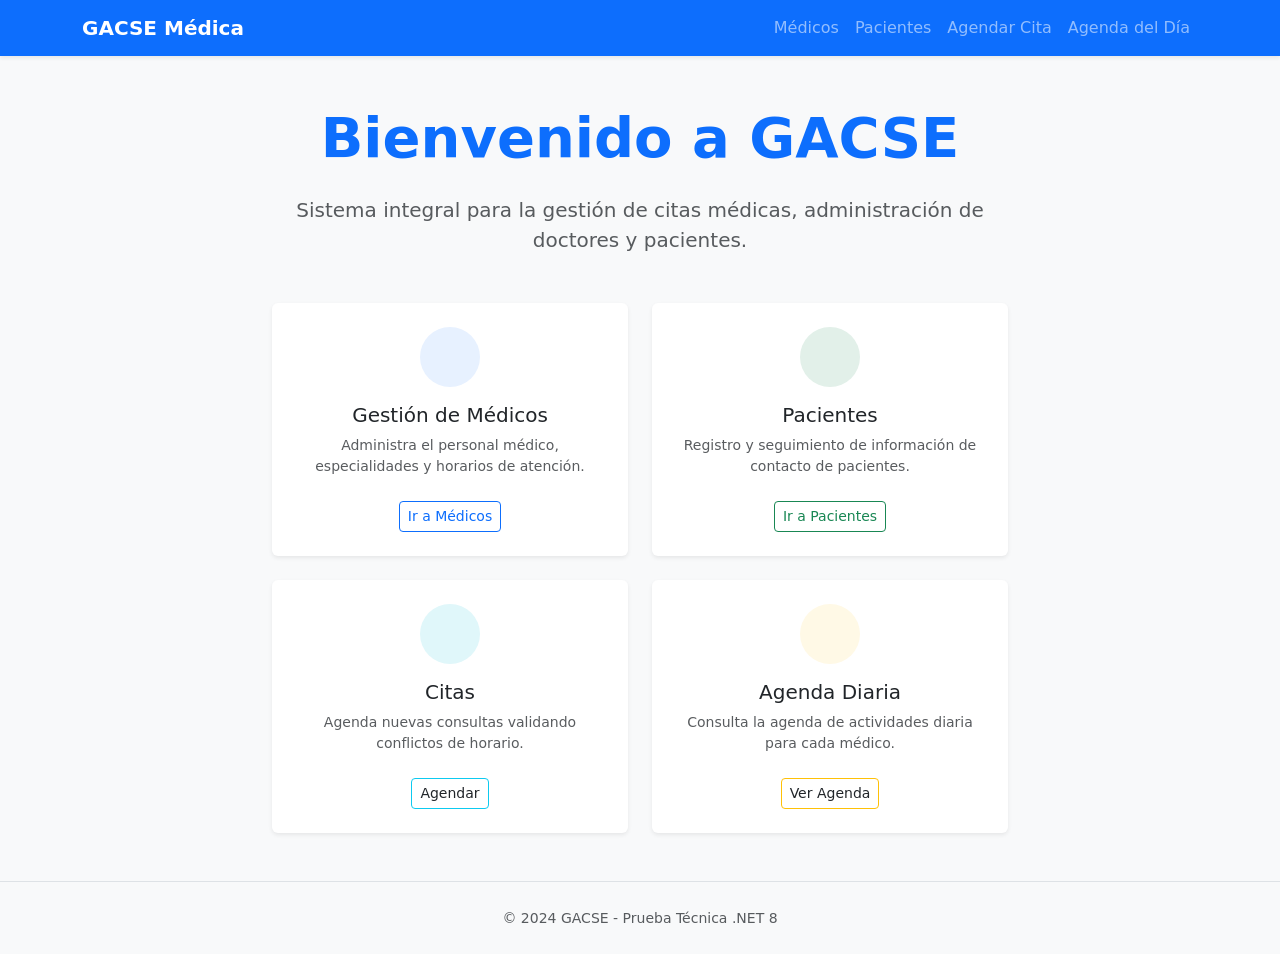
<file: GACSE FRONT END/index.html>
<!DOCTYPE html>
<html lang="es">
<head>
    <meta charset="UTF-8">
    <meta name="viewport" content="width=device-width, initial-scale=1.0">
    <title>GACSE - Mini Agenda Médica</title>
    <!-- Bootstrap 5 CSS -->
    <link href="https://cdn.jsdelivr.net/npm/bootstrap@5.0.2/dist/css/bootstrap.min.css" rel="stylesheet">
    <link rel="stylesheet" href="css/styles.css">
</head>
<body>
    <!-- Navbar -->
    <nav class="navbar navbar-expand-lg navbar-dark bg-primary shadow-sm">
        <div class="container">
            <a class="navbar-brand fw-bold" href="index.html">GACSE Médica</a>
            <button class="navbar-toggler" type="button" data-bs-toggle="collapse" data-bs-target="#navbarNav">
                <span class="navbar-toggler-icon"></span>
            </button>
            <div class="collapse navbar-collapse" id="navbarNav">
                <ul class="navbar-nav ms-auto">
                    <li class="nav-item">
                        <a class="nav-link" href="pages/medicos.html">Médicos</a>
                    </li>
                    <li class="nav-item">
                        <a class="nav-link" href="pages/pacientes.html">Pacientes</a>
                    </li>
                    <li class="nav-item">
                        <a class="nav-link" href="pages/citas.html">Agendar Cita</a>
                    </li>
                    <li class="nav-item">
                        <a class="nav-link" href="pages/agenda.html">Agenda del Día</a>
                    </li>
                </ul>
            </div>
        </div>
    </nav>

    <!-- Content -->
    <main class="container my-5">
        <div class="row justify-content-center">
            <div class="col-md-8 text-center">
                <h1 class="display-4 fw-bold text-primary mb-4">Bienvenido a GACSE</h1>
                <p class="lead text-muted mb-5">Sistema integral para la gestión de citas médicas, administración de doctores y pacientes.</p>
                
                <div class="row g-4">
                    <div class="col-md-6">
                        <div class="card h-100 border-0 shadow-sm hover-card">
                            <div class="card-body p-4">
                                <div class="icon-circle bg-primary-light text-primary mb-3 mx-auto">
                                    <i class="bi bi-person-badge"></i>
                                </div>
                                <h3 class="h5">Gestión de Médicos</h3>
                                <p class="small text-muted">Administra el personal médico, especialidades y horarios de atención.</p>
                                <a href="pages/medicos.html" class="btn btn-outline-primary btn-sm mt-2">Ir a Médicos</a>
                            </div>
                        </div>
                    </div>
                    <div class="col-md-6">
                        <div class="card h-100 border-0 shadow-sm hover-card">
                            <div class="card-body p-4">
                                <div class="icon-circle bg-success-light text-success mb-3 mx-auto">
                                    <i class="bi bi-people"></i>
                                </div>
                                <h3 class="h5">Pacientes</h3>
                                <p class="small text-muted">Registro y seguimiento de información de contacto de pacientes.</p>
                                <a href="pages/pacientes.html" class="btn btn-outline-success btn-sm mt-2">Ir a Pacientes</a>
                            </div>
                        </div>
                    </div>
                    <div class="col-md-6">
                        <div class="card h-100 border-0 shadow-sm hover-card">
                            <div class="card-body p-4">
                                <div class="icon-circle bg-info-light text-info mb-3 mx-auto">
                                    <i class="bi bi-calendar-check"></i>
                                </div>
                                <h3 class="h5">Citas</h3>
                                <p class="small text-muted">Agenda nuevas consultas validando conflictos de horario.</p>
                                <a href="pages/citas.html" class="btn btn-outline-info text-dark btn-sm mt-2">Agendar</a>
                            </div>
                        </div>
                    </div>
                    <div class="col-md-6">
                        <div class="card h-100 border-0 shadow-sm hover-card">
                            <div class="card-body p-4">
                                <div class="icon-circle bg-warning-light text-warning mb-3 mx-auto">
                                    <i class="bi bi-journal-text"></i>
                                </div>
                                <h3 class="h5">Agenda Diaria</h3>
                                <p class="small text-muted">Consulta la agenda de actividades diaria para cada médico.</p>
                                <a href="pages/agenda.html" class="btn btn-outline-warning text-dark btn-sm mt-2">Ver Agenda</a>
                            </div>
                        </div>
                    </div>
                </div>
            </div>
        </div>
    </main>

    <footer class="text-center text-muted py-4 border-top mt-auto">
        <div class="container">
            <small>&copy; 2024 GACSE - Prueba Técnica .NET 8</small>
        </div>
    </footer>

    <!-- Bootstrap 5 JS Bundle -->
    <script src="https://cdn.jsdelivr.net/npm/bootstrap@5.0.2/dist/js/bootstrap.bundle.min.js"></script>
</body>
</html>
</file>
<file: GACSE FRONT END/css/styles.css>
:root {
    --primary-color: #0d6efd;
    --success-color: #198754;
    --warning-color: #ffc107;
    --danger-color: #dc3545;
    --info-color: #0dcaf0;
}

body {
    background-color: #f8f9fa;
    min-height: 100vh;
    display: flex;
    flex-direction: column;
}

.hover-card {
    transition: transform 0.2s ease, box-shadow 0.2s ease;
}

.hover-card:hover {
    transform: translateY(-5px);
    box-shadow: 0 .5rem 1rem rgba(0,0,0,.15)!important;
}

.icon-circle {
    width: 60px;
    height: 60px;
    border-radius: 50%;
    display: flex;
    align-items: center;
    justify-content: center;
    font-size: 1.5rem;
}

.bg-primary-light { background-color: #e7f1ff; }
.bg-success-light { background-color: #e2f0e9; }
.bg-info-light { background-color: #e0f7fa; }
.bg-warning-light { background-color: #fff9e6; }

/* Table styles */
.table-container {
    background: white;
    padding: 20px;
    border-radius: 10px;
    box-shadow: 0 4px 6px rgba(0,0,0,0.05);
}

/* Form floating labels enhancement */
.form-floating > label {
    padding: 1rem 0.75rem;
}

/* Loading spinner overlay */
#loadingOverlay {
    position: fixed;
    top: 0;
    left: 0;
    width: 100%;
    height: 100%;
    background: rgba(255,255,255,0.7);
    display: flex;
    justify-content: center;
    align-items: center;
    z-index: 9999;
}

/* Notifications */
.toast-container {
    padding: 1rem;
}

/* Horizontal line labels */
.hr-text {
    line-height: 1em;
    position: relative;
    outline: 0;
    border: 0;
    color: black;
    text-align: center;
    height: 1.5em;
    opacity: .5;
}
.hr-text:before {
    content: '';
    background: linear-gradient(to right, transparent, #818078, transparent);
    position: absolute;
    left: 0;
    top: 50%;
    width: 100%;
    height: 1px;
}
.hr-text:after {
    content: attr(data-content);
    position: relative;
    display: inline-block;
    color: black;
    padding: 0 .5em;
    line-height: 1.5em;
    background-color: #fff;
}

/* Slot cards for citas */
.slot-available {
    background: linear-gradient(135deg, #198754, #20c997) !important;
    transition: transform 0.15s ease, box-shadow 0.15s ease;
}
.slot-available:hover {
    transform: translateY(-3px);
    box-shadow: 0 .5rem 1rem rgba(25, 135, 84, 0.35) !important;
}
.slot-occupied {
    background: linear-gradient(135deg, #dc3545, #e74c5e) !important;
    opacity: 0.85;
}
.day-card.active-day {
    border: 3px solid #0d6efd !important;
    box-shadow: 0 0 0 0.2rem rgba(13, 110, 253, 0.25) !important;
}

/* Uniform card sizing */
.slot-card .card-body {
    min-height: 110px;
    display: flex;
    flex-direction: column;
    align-items: center;
    justify-content: center;
}
.day-card .card-body {
    min-height: 100px;
    display: flex;
    flex-direction: column;
    align-items: center;
    justify-content: center;
}

/* Day cards row: equal columns in one line */
#diasCards {
    flex-wrap: nowrap !important;
}
#diasCards > .col {
    flex: 1 1 0;
    min-width: 0;
}

/* Toast danger style override */
#toastContainer .toast {
    min-width: 320px;
    border: none;
    padding: 0;
    background: transparent;
}
#toastContainer .toast .alert {
    margin: 0;
    padding: 0.75rem 1rem;
}
</file>
